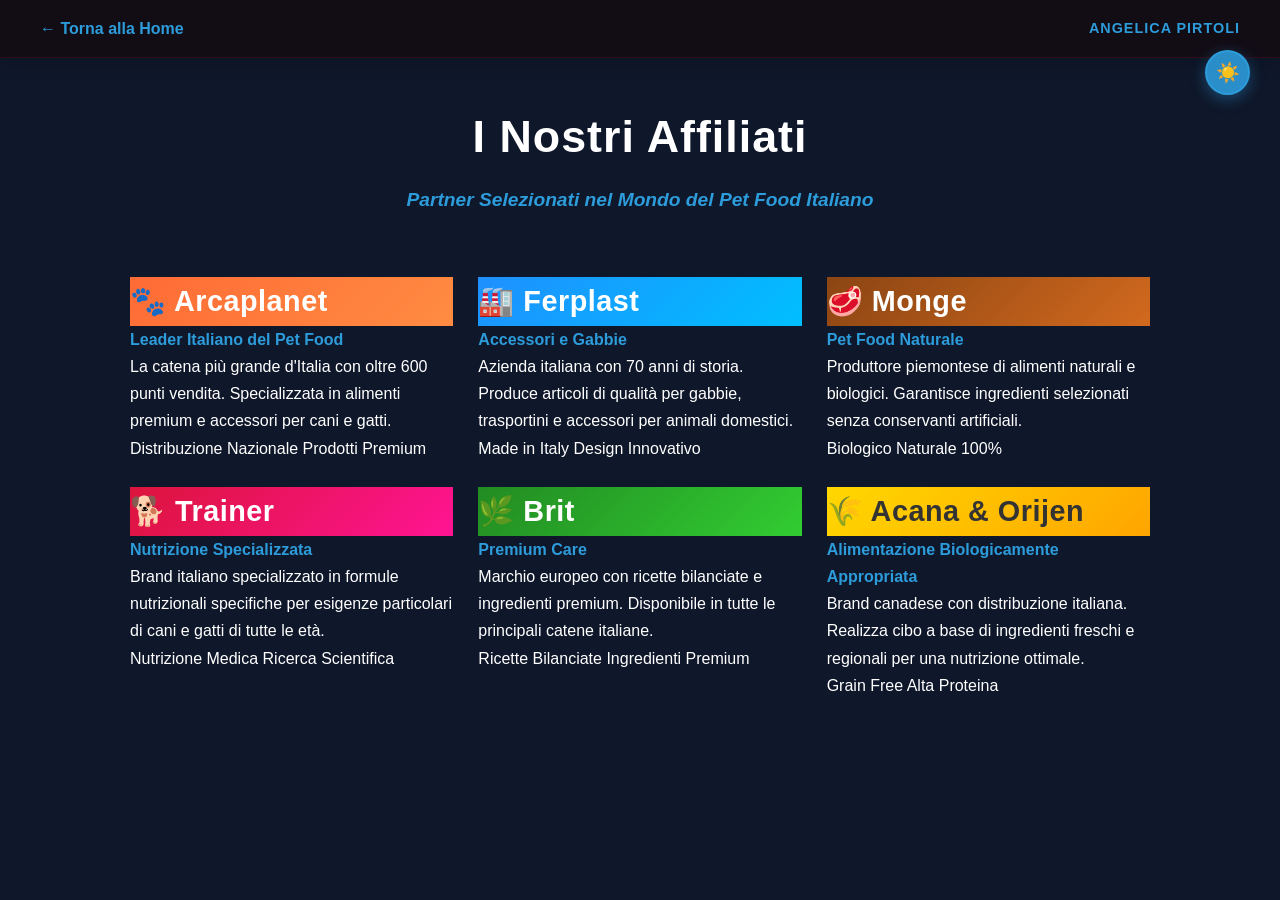
<file: storie_coscienza.html>
<!DOCTYPE html>
<html lang="it">
<head>
    <meta charset="UTF-8">
    <meta name="viewport" content="width=device-width, initial-scale=1.0">
    <title>I Nostri Affiliati - Sellalab</title>
    <link rel="stylesheet" href="style.css">
</head>
<body>
    <div class="page-transition-overlay"></div>
    
    <button id="theme-toggle" class="theme-toggle-btn">
        <span class="icon-sun">☀️</span>
        <span class="icon-moon">🌙</span>
    </button>
    
    <nav class="subpage-nav">
        <a href="index.html" class="back-btn">&larr; Torna alla Home</a>
        <span class="nav-page-title">Angelica Pirtoli</span>
    </nav>

    <main class="container subpage-content">
        
        <header class="animate-on-scroll" style="margin-bottom: 40px; text-align: center;">
            <h1 style="font-size: 2.8rem; letter-spacing: 1px;">I Nostri Affiliati</h1>
            <p class="subtitle" style="color: var(--accent-color); font-weight: bold; font-size: 1.2rem; margin-top: 10px;">
                Partner Selezionati nel Mondo del Pet Food Italiano
            </p>
        </header>

        <section class="animate-on-scroll" style="max-width: 1200px; margin: 0 auto 50px auto; padding: 0 20px;">
            <div style="display: grid; grid-template-columns: repeat(auto-fit, minmax(280px, 1fr)); gap: 25px;">
                <!-- Arcaplanet -->
                <div class="affiliate-card">
                    <div class="affiliate-header" style="background: linear-gradient(135deg, #FF6B35 0%, #FF8C42 100%);">
                        <h3 style="margin: 0; color: white; font-size: 1.8rem;">🐾 Arcaplanet</h3>
                    </div>
                    <div class="affiliate-content">
                        <p style="font-weight: bold; color: var(--accent-color);">Leader Italiano del Pet Food</p>
                        <p>La catena più grande d'Italia con oltre 600 punti vendita. Specializzata in alimenti premium e accessori per cani e gatti.</p>
                        <div class="affiliate-tags">
                            <span class="tag">Distribuzione Nazionale</span>
                            <span class="tag">Prodotti Premium</span>
                        </div>
                    </div>
                </div>

                <!-- Ferplast -->
                <div class="affiliate-card">
                    <div class="affiliate-header" style="background: linear-gradient(135deg, #1E90FF 0%, #00BFFF 100%);">
                        <h3 style="margin: 0; color: white; font-size: 1.8rem;">🏭 Ferplast</h3>
                    </div>
                    <div class="affiliate-content">
                        <p style="font-weight: bold; color: var(--accent-color);">Accessori e Gabbie</p>
                        <p>Azienda italiana con 70 anni di storia. Produce articoli di qualità per gabbie, trasportini e accessori per animali domestici.</p>
                        <div class="affiliate-tags">
                            <span class="tag">Made in Italy</span>
                            <span class="tag">Design Innovativo</span>
                        </div>
                    </div>
                </div>

                <!-- Monge -->
                <div class="affiliate-card">
                    <div class="affiliate-header" style="background: linear-gradient(135deg, #8B4513 0%, #D2691E 100%);">
                        <h3 style="margin: 0; color: white; font-size: 1.8rem;">🥩 Monge</h3>
                    </div>
                    <div class="affiliate-content">
                        <p style="font-weight: bold; color: var(--accent-color);">Pet Food Naturale</p>
                        <p>Produttore piemontese di alimenti naturali e biologici. Garantisce ingredienti selezionati senza conservanti artificiali.</p>
                        <div class="affiliate-tags">
                            <span class="tag">Biologico</span>
                            <span class="tag">Naturale 100%</span>
                        </div>
                    </div>
                </div>

                <!-- Trainer -->
                <div class="affiliate-card">
                    <div class="affiliate-header" style="background: linear-gradient(135deg, #DC143C 0%, #FF1493 100%);">
                        <h3 style="margin: 0; color: white; font-size: 1.8rem;">🐕 Trainer</h3>
                    </div>
                    <div class="affiliate-content">
                        <p style="font-weight: bold; color: var(--accent-color);">Nutrizione Specializzata</p>
                        <p>Brand italiano specializzato in formule nutrizionali specifiche per esigenze particolari di cani e gatti di tutte le età.</p>
                        <div class="affiliate-tags">
                            <span class="tag">Nutrizione Medica</span>
                            <span class="tag">Ricerca Scientifica</span>
                        </div>
                    </div>
                </div>

                <!-- Brit -->
                <div class="affiliate-card">
                    <div class="affiliate-header" style="background: linear-gradient(135deg, #228B22 0%, #32CD32 100%);">
                        <h3 style="margin: 0; color: white; font-size: 1.8rem;">🌿 Brit</h3>
                    </div>
                    <div class="affiliate-content">
                        <p style="font-weight: bold; color: var(--accent-color);">Premium Care</p>
                        <p>Marchio europeo con ricette bilanciate e ingredienti premium. Disponibile in tutte le principali catene italiane.</p>
                        <div class="affiliate-tags">
                            <span class="tag">Ricette Bilanciate</span>
                            <span class="tag">Ingredienti Premium</span>
                        </div>
                    </div>
                </div>

                <!-- Acana & Orijen -->
                <div class="affiliate-card">
                    <div class="affiliate-header" style="background: linear-gradient(135deg, #FFD700 0%, #FFA500 100%);">
                        <h3 style="margin: 0; color: #333; font-size: 1.8rem;">🌾 Acana & Orijen</h3>
                    </div>
                    <div class="affiliate-content">
                        <p style="font-weight: bold; color: var(--accent-color);">Alimentazione Biologicamente Appropriata</p>
                        <p>Brand canadese con distribuzione italiana. Realizza cibo a base di ingredienti freschi e regionali per una nutrizione ottimale.</p>
                        <div class="affiliate-tags">
                            <span class="tag">Grain Free</span>
                            <span class="tag">Alta Proteina</span>
                        </div>
                    </div>
                </div>
            </div>
        </section>
                </ul>
            </div>
        </section>

    </main>

    <script src="script.js"></script>
</body>
</html>
</file>
<file: style.css>
* {
    margin: 0;
    padding: 0;
    box-sizing: border-box;
}

:root {
    /* Tema Scuro (default) */
    --bg-principal: #0F172A;
    --bg-pattern: url("data:image/svg+xml,%3Csvg xmlns='http://www.w3.org/2000/svg' width='1' height='1' viewBox='0 0 100 18'%3E%3Cpath fill='%23ffffff' fill-opacity='0.05' d='M61.82 18c3.47-1.45 6.86-3.78 11.3-7.34C78 6.76 80.34 5.1 83.87 3.42 88.56 1.16 93.75 0 100 0v6.16C98.76 6.05 97.43 6 96 6c-9.59 0-14.23 2.23-23.13 9.34-1.28 1.03-2.39 1.9-3.4 2.66h-7.65zm-23.64 0H22.52c-1-.76-2.1-1.63-3.4-2.66C10.23 8.23 5.59 6 0 6V0c6.25 0 11.44 1.16 16.13 3.42 3.53 1.68 5.87 3.35 10.75 7.24 4.45 3.56 7.84 5.9 11.31 7.34zM61.82 0h7.66a39.57 39.57 0 0 1-7.34 4.58C57.44 6.84 52.25 8 46 8S34.56 6.84 29.87 4.58A39.57 39.57 0 0 1 22.52 0h7.66c1.2.8 2.54 1.53 4.07 2.2C38.08 4.1 41.9 5 46 5c4.1 0 7.92-.9 11.75-2.8 1.53-.68 2.87-1.4 4.07-2.2z'/%3E%3C/svg%3E");
    --bg-card: #1a2847;
    --text-main: #FFFFFF;
    --text-title: #FFFFFF;
    --text-muted: #E8E8E8;
    --accent-color: #2D9CDB;
    --accent-glow: rgba(230, 0, 38, 0.4);
    --accent-glow-inset: rgba(230, 0, 38, 0.1);
    --border-card: rgba(230, 0, 38, 0.2);
}

[data-theme="light"] {
    --bg-principal: #f7f7f9;
    /* Onde geometriche ricalibrate per essere più visibili */
    --bg-pattern: url("data:image/svg+xml,%3Csvg xmlns='http://www.w3.org/2000/svg' width='1' height='1' viewBox='0 0 100 18'%3E%3Cpath fill='%23000000' fill-opacity='0.1' d='M61.82 18c3.47-1.45 6.86-3.78 11.3-7.34C78 6.76 80.34 5.1 83.87 3.42 88.56 1.16 93.75 0 100 0v6.16C98.76 6.05 97.43 6 96 6c-9.59 0-14.23 2.23-23.13 9.34-1.28 1.03-2.39 1.9-3.4 2.66h-7.65zm-23.64 0H22.52c-1-.76-2.1-1.63-3.4-2.66C10.23 8.23 5.59 6 0 6V0c6.25 0 11.44 1.16 16.13 3.42 3.53 1.68 5.87 3.35 10.75 7.24 4.45 3.56 7.84 5.9 11.31 7.34zM61.82 0h7.66a39.57 39.57 0 0 1-7.34 4.58C57.44 6.84 52.25 8 46 8S34.56 6.84 29.87 4.58A39.57 39.57 0 0 1 22.52 0h7.66c1.2.8 2.54 1.53 4.07 2.2C38.08 4.1 41.9 5 46 5c4.1 0 7.92-.9 11.75-2.8 1.53-.68 2.87-1.4 4.07-2.2z'/%3E%3C/svg%3E");
    --bg-card: #ffffff;
    --text-main: #2d2d30;
    --text-title: #1c1c1e;
    --text-muted: #1c1c1e;
    --accent-color: #1c1c1e;
    --accent-glow: rgba(230, 0, 38, 0.4);
    --accent-glow-inset: rgba(230, 0, 38, 0.1);
    --border-card: rgba(230, 0, 38, 0.2);
}

body {
    /* Verdana per tutto il sito */
    font-family: Verdana, -apple-system, sans-serif;
    background-color: var(--bg-principal);
    background-image: var(--bg-pattern);
    color: var(--text-main);
    line-height: 1.7;
    transition: background-color 0.5s ease, color 0.5s ease, background-image 0.5s ease;
}

/* Regola generale per i titoli con Verdana */
h1, h2, h3, h4 {
    font-family: Verdana, sans-serif;
    font-weight: 700;
    letter-spacing: 0.5px;
}

/* Tocco di classe per il titolo della Hero e i titoli delle schede */
.hero h1 {
    font-size: 3.2rem;
    font-weight: 800;
    text-transform: uppercase;
    letter-spacing: 2px;
}

.card h3 {
    font-size: 1.8rem;
    font-weight: 700;
    margin-bottom: 15px;
    color: var(--text-title);
    transition: color 0.5s ease;
}
.container {
    max-width: 1100px;
    margin: 0 auto;
    padding: 40px 20px;
}

.text-center { 
    text-align: center; 
    margin-bottom: 50px; 
    color: var(--text-title); 
    transition: color 0.5s ease;
}

.hero {
    background-image: linear-gradient(rgba(0, 0, 0, 0.65), rgba(0, 0, 0, 0.85)), url('interior.jpg');
    background-size: cover;
    background-position: center;
    background-repeat: no-repeat;
    color: white;
    padding: 120px 20px;
    text-align: center;
    border-bottom: 2px solid var(--accent-color);
    transition: border-color 0.5s ease;
}

/* Banner Hero */
.banner-hero {
    padding: 80px 20px;
    background: url('image.png') calc(50% - 8px) calc(30% + 3px) / cover no-repeat;
    text-align: center;
    border-bottom: 3px solid var(--accent-color);
    transition: border-color 0.5s ease;
    position: relative;
    min-height: 420px;
    display: flex;
    align-items: center;
    justify-content: center;
}

.banner-hero-overlay {
    position: absolute;
    top: 0;
    left: 0;
    right: 0;
    bottom: 0;
    background: linear-gradient(rgba(0, 0, 0, 0.55), rgba(0, 0, 0, 0.55));
    z-index: 1;
}

.banner-hero-content {
    max-width: 1100px;
    margin: 0 auto;
    position: relative;
    z-index: 2;
}

.banner-logo-container {
    position: relative;
    display: inline-block;
    margin-bottom: 30px;
}

.banner-logo {
    max-width: 450px;
    height: auto;
    display: block;
    filter: drop-shadow(0 4px 12px rgba(45, 156, 219, 0.3));
    transition: filter 0.3s ease;
}

.banner-logo:hover {
    filter: drop-shadow(0 6px 16px rgba(45, 156, 219, 0.5));
}

.banner-title {
    font-family: 'Montserrat', sans-serif;
    font-size: clamp(3rem, 7vw, 5.5rem);
    font-weight: 800;
    line-height: 1.05;
    margin: 0 0 24px;
    color: #ffffff;
    text-transform: none;
    letter-spacing: -1px;
    text-shadow: 0 4px 18px rgba(0, 0, 0, 0.75), 0 1px 3px rgba(0, 0, 0, 0.9);
    transition: color 0.5s ease;
}

.banner-subtitle {
    font-family: 'Montserrat', sans-serif;
    max-width: 850px;
    margin: 0 auto;
    font-size: clamp(1.25rem, 3vw, 2rem);
    line-height: 1.45;
    color: #f8edf3;
    font-weight: 500;
    text-shadow: 0 2px 14px rgba(0, 0, 0, 0.35);
    transition: color 0.5s ease;
}

.banner-description {
    font-size: 1.1rem;
    max-width: 600px;
    margin: 0 auto 50px;
    color: var(--text-muted);
    transition: color 0.5s ease;
}

.banner-features {
    display: grid;
    grid-template-columns: repeat(3, 1fr);
    gap: 30px;
    margin-top: 40px;
}

.banner-feature {
    background: var(--bg-card);
    padding: 25px;
    border-radius: 10px;
    border: 1px solid var(--border-card);
    transition: transform 0.3s ease, background-color 0.5s ease, border-color 0.5s ease;
}

.banner-feature:hover {
    transform: translateY(-5px);
}

.banner-feature h3 {
    font-size: 1.3rem;
    margin-bottom: 12px;
    color: var(--text-title);
    transition: color 0.5s ease;
}

.banner-feature p {
    font-size: 0.95rem;
    color: var(--text-muted);
    transition: color 0.5s ease;
}

@media (max-width: 768px) {
    .banner-hero {
        padding: 50px 20px;
    }
    
    .banner-logo {
        max-width: 300px;
    }
    
    .banner-title {
        font-size: 2.5rem;
    }
    
    .banner-subtitle {
        font-size: 1.2rem;
    }
    
    .banner-features {
        grid-template-columns: 1fr;
    }
}

.hero h1 { font-size: 3rem; margin-bottom: 15px; text-shadow: 0 2px 4px rgba(0,0,0,0.8); }
.hero p { font-size: 1.2rem; opacity: 0.9; text-shadow: 0 1px 3px rgba(0,0,0,0.8); }

.hero-logo {
    max-width: 180px;
    height: auto;
    margin-bottom: 20px;
    display: inline-block;
    filter: drop-shadow(0 2px 8px rgba(0, 0, 0, 0.5));
}

.topics-list {
    display: flex;
    flex-direction: column;
    gap: 40px;
    margin-top: 20px;
}

.card {
    background: var(--bg-card);
    padding: 40px;
    border-radius: 16px;
    color: inherit;
    text-decoration: none;
    border: 1px solid var(--border-card);
    display: flex;
    flex-direction: row;
    align-items: center;
    justify-content: space-between;
    gap: 40px;
    animation: glow-pulse 2s infinite alternate;
    transition: transform 0.3s ease, border-color 0.3s ease, background-color 0.5s ease, box-shadow 0.3s ease;
}

.card-content {
    flex: 1;
}

.card h3 { 
    font-size: 1.8rem; 
    color: var(--text-title); 
    margin-bottom: 15px; 
    transition: color 0.5s ease; 
}

.card h3.section-title {
    position: relative;
    width: fit-content;
    max-width: 100%;
    padding-bottom: 12px;
    margin-bottom: 20px;
    font-family: 'Montserrat', sans-serif;
    font-size: clamp(1.8rem, 3vw, 2.4rem);
    font-weight: 800;
    line-height: 1.15;
    letter-spacing: -0.035em;
}

.card h3.section-title::after {
    content: '';
    position: absolute;
    bottom: 0;
    left: 0;
    height: 4px;
    border-radius: 4px;
}

.title-accent {
    transition: color 0.5s ease, text-shadow 0.5s ease;
}

.title-voices .title-accent {
    color: #d6a64f;
    text-shadow: 0 2px 12px rgba(214, 166, 79, 0.24);
}

.card h3.section-title.title-voices::after {
    width: 175px;
    background: linear-gradient(90deg, #d6a64f, rgba(214, 166, 79, 0.18));
}

.title-stories .title-accent {
    color: #b48ae8;
    text-shadow: 0 2px 12px rgba(180, 138, 232, 0.24);
}

.card h3.section-title.title-stories::after {
    width: 220px;
    background: linear-gradient(90deg, #b48ae8, rgba(180, 138, 232, 0.12));
}

.title-stereotypes .title-accent {
    color: #f04b5f;
    text-shadow: 0 2px 12px rgba(240, 75, 95, 0.24);
}

.card h3.section-title.title-stereotypes::after {
    width: 220px;
    height: 4px;
    border-radius: 4px;
    background: linear-gradient(90deg, #f04b5f, rgba(240, 75, 95, 0.18));
}

.title-help .title-accent {
    color: #53c5a5;
    text-shadow: 0 2px 12px rgba(83, 197, 165, 0.22);
}

.card h3.section-title.title-help::after {
    width: 185px;
    background: repeating-linear-gradient(90deg, #53c5a5 0 14px, transparent 14px 19px);
}

.card h3.section-title.code-red-title {
    display: flex;
    flex-wrap: wrap;
    align-items: baseline;
    gap: 0 0.25em;
    font-size: clamp(2rem, 3.5vw, 2.8rem);
    text-transform: uppercase;
}

.code-red-highlight {
    color: #e60026;
    text-shadow: 0 3px 14px rgba(230, 0, 38, 0.22);
}

.card h3.section-title.code-red-title::after {
    width: 220px;
    background: linear-gradient(90deg, #e60026, rgba(230, 0, 38, 0.25));
}

[data-theme="light"] .title-voices .title-accent {
    color: #96650e;
}

[data-theme="light"] .title-stories .title-accent {
    color: #7541a8;
}

[data-theme="light"] .title-stereotypes .title-accent {
    color: #c6283e;
}

[data-theme="light"] .title-help .title-accent {
    color: #14785f;
}

.card p { 
    font-size: 1.1rem; 
    color: var(--text-muted); 
    margin-bottom: 25px; 
    transition: color 0.5s ease; 
}

.read-more { 
    color: var(--accent-color); 
    font-weight: 800; 
    font-size: 1rem; 
    text-transform: uppercase; 
    letter-spacing: 1px; 
    position: relative;
    display: inline-block;
    padding-bottom: 2px;
}

/* Crea la linea nascosta sotto il testo */
.read-more::after {
    content: '';
    position: absolute;
    width: 0;
    height: 2px;
    bottom: 0;
    left: 0;
    background-color: var(--accent-color);
    transition: width 0.4s ease; /* Animazione fluida */
}

/* Quando passi sulla card, la linea si allunga */
.card:hover .read-more::after {
    width: 100%;
}

.card-image {
    width: 390px;
    height: 285px;
    object-fit: cover;
    border-radius: 12px;
    flex-shrink: 0;
    box-shadow: 0 8px 25px rgba(0,0,0,0.25);
    /* Aggiunta la transizione per lo zoom */
    transition: transform 0.6s cubic-bezier(0.25, 0.46, 0.45, 0.94);
}

.code-red-image {
    width: 390px;
    height: 285px;
    object-fit: cover;
    flex-shrink: 0;
    border-radius: 12px;
    box-shadow: 0 8px 25px rgba(0, 0, 0, 0.25);
    transition: transform 0.6s cubic-bezier(0.25, 0.46, 0.45, 0.94);
}

/* Quando passi sopra la CARD, l'immagine al suo interno zooma */
.card:hover .card-image {
    transform: scale(1.05);
}

.card:hover .code-red-image {
    transform: scale(1.05);
}

.card:hover {
    border-color: var(--accent-color);
    box-shadow: 0 0 30px var(--accent-glow), inset 0 0 15px var(--accent-glow-inset) !important;
    animation: none;
    /* transform: translateY(-8px); Rimosso perché ora lo fa il 3D! */
}

@keyframes glow-pulse {
    0% {
        box-shadow: 0 0 5px rgba(230, 0, 38, 0.2), inset 0 0 2px rgba(230, 0, 38, 0.05);
    }
    100% {
        box-shadow: 0 0 15px rgba(230, 0, 38, 0.6), inset 0 0 5px rgba(230, 0, 38, 0.2);
    }
}

@keyframes heroTextReveal {
    0% {
        opacity: 0;
        transform: translateY(30px);
        filter: blur(10px);
    }
    100% {
        opacity: 1;
        transform: translateY(0);
        filter: blur(0);
    }
}

.hero-title-animate {
    /* Il browser userà questa animazione per sovrascrivere lo stile in linea dell'HTML */
    animation: heroTextReveal 1.2s cubic-bezier(0.22, 1, 0.36, 1) forwards;
    animation-delay: 0.6s;
}

.hero-p-animate {
    animation: heroTextReveal 1.2s cubic-bezier(0.22, 1, 0.36, 1) forwards;
    animation-delay: 0.9s; /* Appare poco dopo */
}

/* Classe per il Titolo Principale (Veloce) */
.hero-title-animate {
    opacity: 0; /* Parte invisibile */
    animation: heroTextReveal 1.2s cubic-bezier(0.22, 1, 0.36, 1) forwards;
    animation-delay: 0.6s; /* Aspetta che finisca la transizione di pagina */
}

/* Classe per il Sottotitolo (Leggermente ritardato per effetto stagger) */
.hero-p-animate {
    opacity: 0; /* Parte invisibile */
    animation: heroTextReveal 1.2s cubic-bezier(0.22, 1, 0.36, 1) forwards;
    animation-delay: 0.9s; /* Appare poco dopo il titolo */
}

.subpage-nav {
    position: sticky;
    top: 0;
    left: 0;
    width: 100%;
    
    /* Spazio interno alla barra */
    padding: 15px 40px; 
    
    /* Allinea gli elementi (Home a sinistra, eventuale titolo a destra) */
    display: flex;
    justify-content: space-between;
    align-items: center;
    
    /* Effetto Vetro SFOCATO (Default Scuro) */
    background: rgba(20, 10, 15, 0.75); 
    backdrop-filter: blur(12px);
    -webkit-backdrop-filter: blur(12px);
    
    /* Bordino inferiore sottile bordeaux e ombra */
    border-bottom: 1px solid rgba(141, 19, 36, 0.25);
    box-shadow: 0 4px 20px rgba(0, 0, 0, 0.2);
    
    /* FONDAMENTALE: Fa rimanere la barra SOPRA a tutto il resto (anche alle card 3D) */
    z-index: 9999; 
    transition: background 0.3s ease;
}

/* Gestione della barra fissa per il TEMA CHIARO */
[data-theme="light"] .subpage-nav {
    background: rgba(255, 255, 255, 0.8);
    border-bottom: 1px solid rgba(0, 0, 0, 0.1);
    box-shadow: 0 4px 20px rgba(0, 0, 0, 0.05);
}

/* Stile per un eventuale titolo dentro la barra */
.nav-page-title {
    font-family: Verdana, sans-serif;
    font-weight: 700;
    font-size: 0.9rem;
    letter-spacing: 1px;
    color: var(--accent-color);
    text-transform: uppercase;
}

.back-btn { text-decoration: none; color: var(--accent-color); font-weight: 600; transition: color 0.3s; }
.back-btn:hover { color: var(--text-title); }

.subpage-content article { 
    max-width: 800px; 
    margin: 40px auto; 
    background: var(--bg-card); 
    padding: 40px; 
    border-radius: 12px; 
    border: 1px solid var(--border-card);
    box-shadow: 0 10px 30px rgba(0,0,0,0.08); 
    transition: background-color 0.5s ease, border-color 0.5s ease;
}

.subpage-content h1 { color: var(--text-title); font-size: 2.5rem; margin-bottom: 10px; transition: color 0.5s ease; }
.subtitle { font-size: 1.1rem; font-style: italic; color: var(--text-muted); margin-bottom: 20px; transition: color 0.5s ease; }
blockquote { border-left: 4px solid var(--accent-color); padding-left: 20px; font-style: italic; margin: 30px 0; color: var(--text-main); font-size: 1.2rem; background: var(--accent-glow); padding: 20px; border-radius: 0 8px 8px 0; transition: border-color 0.5s ease, background-color 0.5s ease, color 0.5s ease; }
hr { border: 0; height: 1px; background: var(--border-card); margin: 20px 0; transition: background-color 0.5s ease; }

.animate-on-scroll {
    opacity: 0;
    transform: translateY(40px);
    filter: blur(10px); /* Parte sfocato */
    transition: opacity 0.8s ease-out, transform 0.8s ease-out, filter 0.8s ease-out;
}

.animate-on-scroll.is-visible {
    opacity: 1;
    transform: translateY(0);
    filter: blur(0); /* Diventa nitido */
}
.theme-toggle-btn {
    position: fixed;
    top: 50px;        
    right: 30px;      
    z-index: 10000;   
    background: rgba(45, 156, 219, 0.9);
    border: 2px solid var(--accent-color);
    color: #ffffff;
    padding: 10px;
    border-radius: 50%;
    cursor: pointer;
    width: 45px;
    height: 45px;
    display: flex;
    align-items: center;
    justify-content: center;
    font-size: 1.2rem;
    box-shadow: 0 4px 15px rgba(45, 156, 219, 0.4);
    transition: transform 0.3s ease, background-color 0.5s ease, border-color 0.5s ease;
}

.theme-toggle-btn:hover {
    transform: scale(1.15);
    background: rgba(45, 156, 219, 1);
    box-shadow: 0 6px 20px rgba(45, 156, 219, 0.6);
}

/* ==========================================================================
   BARRA SOCIAL MEDIA
   ========================================================================== */
.social-bar {
    position: fixed;
    top: 20px;
    left: 30px;
    display: flex;
    gap: 15px;
    z-index: 10001;
    align-items: center;
}

.social-link {
    display: flex;
    align-items: center;
    justify-content: center;
    width: 40px;
    height: 40px;
    border-radius: 50%;
    background: rgba(45, 156, 219, 0.85);
    border: 2px solid var(--accent-color);
    color: #ffffff;
    text-decoration: none;
    font-weight: bold;
    font-size: 0.9rem;
    transition: all 0.3s ease;
    box-shadow: 0 4px 12px rgba(45, 156, 219, 0.3);
}

.social-link:hover {
    background: rgba(45, 156, 219, 1);
    transform: scale(1.2) translateY(-3px);
    box-shadow: 0 6px 20px rgba(45, 156, 219, 0.5);
}

.social-link i {
    font-size: 1.1rem;
}

/* Adattamento per tema chiaro */
[data-theme="light"] .social-link {
    background: rgba(139, 30, 47, 0.85);
    border-color: var(--accent-color);
    box-shadow: 0 4px 12px rgba(139, 30, 47, 0.3);
}

[data-theme="light"] .social-link:hover {
    background: rgba(139, 30, 47, 1);
    box-shadow: 0 6px 20px rgba(139, 30, 47, 0.5);
}

/* ==========================================================================
   FEATURE CARDS - Mappatura, Logistica Smart, Distribuzione
   ========================================================================== */
.feature-card {
    position: relative;
    overflow: hidden;
    cursor: pointer;
    transition: all 0.4s cubic-bezier(0.34, 1.56, 0.64, 1);
}

.feature-card::before {
    content: '';
    position: absolute;
    top: 0;
    left: 0;
    right: 0;
    bottom: 0;
    background: linear-gradient(135deg, rgba(45, 156, 219, 0.2) 0%, rgba(39, 174, 96, 0.1) 100%);
    opacity: 0;
    transition: opacity 0.4s ease;
    pointer-events: none;
    border-radius: 20px;
}

.feature-card:hover {
    transform: translateY(-15px) scale(1.05);
    box-shadow: 0 25px 50px rgba(45, 156, 219, 0.4), 
                inset 0 1px 0 rgba(255, 255, 255, 0.2);
    border-color: var(--accent-color);
}

.feature-card:hover::before {
    opacity: 1;
}

.feature-card h3 {
    position: relative;
    z-index: 1;
    transition: all 0.4s ease;
}

.feature-card:hover h3 {
    color: var(--accent-color);
    text-shadow: 0 0 20px rgba(45, 156, 219, 0.3);
    transform: scale(1.1);
}

.feature-card p {
    position: relative;
    z-index: 1;
    transition: all 0.4s ease;
}

.feature-card:hover p {
    color: var(--text-title);
    font-weight: 500;
}

/* Animazione di ingresso per le feature cards */
.feature-card {
    animation: slideInUp 0.6s ease-out forwards;
}

.feature-card:nth-child(1) { animation-delay: 0.1s; }
.feature-card:nth-child(2) { animation-delay: 0.2s; }
.feature-card:nth-child(3) { animation-delay: 0.3s; }

@keyframes slideInUp {
    from {
        opacity: 0;
        transform: translateY(30px);
    }
    to {
        opacity: 1;
        transform: translateY(0);
    }
}
.icon-sun { display: block !important; }
.icon-moon { display: none !important; }

/* STATO IN MODALITÀ CHIARA: Nasconde il sole e mostra la luna per tornare notte */
[data-theme="light"] .icon-sun { display: none !important; }
[data-theme="light"] .icon-moon { display: block !important; }

@media (max-width: 768px) {
    .card {
        flex-direction: column-reverse;
        padding: 24px;
        gap: 24px;
    }
    .card-image {
        width: 100%;
        height: auto;
        aspect-ratio: 390 / 285;
    }
    .code-red-image {
        width: 100%;
        height: auto;
        aspect-ratio: 390 / 285;
    }
}
/* Copertura per la transizione di pagina */
.page-transition-overlay {
    position: fixed;
    top: 0;
    left: 0;
    width: 100vw;
    height: 100vh;
    background-color: var(--bg-principal);
    z-index: 9999;
    pointer-events: none; /* Non blocca i clic quando è invisibile */
    opacity: 1; /* Parte coprendo la pagina all'avvio */
    transition: opacity 0.5s ease-in-out;
}

/* Classe che si attiva quando usciamo dalla pagina */
.page-transition-overlay.is-exiting {
    opacity: 1;
    pointer-events: all;
}

/* Animazione di ingresso per il corpo della nuova pagina */
body {
    animation: fadeInPage 0.6s ease-in-out forwards;
}

@keyframes fadeInPage {
    from {
        opacity: 0;
    }
    to {
        opacity: 1;
    }
}

/* ==========================================================================
   LAYOUT SPLIT & EFFETTO GLASS (Per le pagine interne)
   ========================================================================== */

/* Contenitore a due colonne */
.split-container {
    display: flex;
    gap: 40px;
    max-width: 1200px;
    margin: 40px auto;
    padding: 0 20px;
    align-items: stretch;
}

/* Colonna Testo: Effetto Trasparenza Glassmorphism (Default Scuro) */
.text-column-glass {
    flex: 1;
    background: rgba(25, 10, 15, 0.55); /* Sfondo scuro trasparente */
    backdrop-filter: blur(16px);        /* Sfocatura stile iOS */
    -webkit-backdrop-filter: blur(16px);
    border: 1px solid rgba(141, 19, 36, 0.3); /* Bordino bordeaux */
    border-radius: 20px;
    padding: 40px;
    box-shadow: 0 15px 35px rgba(0, 0, 0, 0.3);
}

.text-column-glass p {
    color: #e0e0e0;
    line-height: 1.8;
    margin-bottom: 20px;
}

/* Adattamento Effetto Vetro per il TEMA CHIARO */
[data-theme="light"] .text-column-glass {
    background: rgba(255, 255, 255, 0.65); /* Vetro bianco trasparente */
    border: 1px solid rgba(141, 19, 36, 0.15);
    box-shadow: 0 15px 35px rgba(0, 0, 0, 0.05);
}

[data-theme="light"] .text-column-glass p {
    color: #2d2d2d; /* Testo scuro per leggere al sole */
}

/* ==========================================================================
   SLIDER IMMAGINI (CAROSELLO)
   ========================================================================== */
.slider-column {
    flex: 1;
    display: flex;
    align-items: center;
}

.image-slider {
    position: relative;
    width: 100%;
    height: 450px;
    overflow: hidden;
    border-radius: 20px;
    box-shadow: 0 15px 35px rgba(0, 0, 0, 0.4);
    border: 1px solid rgba(255, 255, 255, 0.1);
}

.slider-track {
    display: flex;
    width: 300%; /* Spazio per 3 immagini */
    height: 100%;
    transition: transform 0.6s cubic-bezier(0.25, 1, 0.5, 1);
}

.slide {
    width: 33.333%;
    height: 100%;
}

.slide img {
    width: 100%;
    height: 100%;
    object-fit: cover;
}

/* Frecce del Carosello */
.slider-btn {
    position: absolute;
    top: 50%;
    transform: translateY(-50%);
    background: rgba(141, 19, 36, 0.7);
    backdrop-filter: blur(5px);
    border: none;
    color: white;
    font-size: 1.2rem;
    padding: 12px 18px;
    cursor: pointer;
    border-radius: 50%;
    transition: all 0.3s ease;
    z-index: 10;
}

.slider-btn:hover {
    background: #8d1324;
    transform: translateY(-50%) scale(1.1);
}

.prev-btn { left: 15px; }
.next-btn { right: 15px; }

/* Responsive: sui telefoni va tutto a una colonna */
@media (max-width: 900px) {
    .split-container {
        flex-direction: column;
    }
    .image-slider {
        height: 300px;
    }
}

/* Effetto Cinema: da leggermente scura/desaturata a vivida e attiva */
.subpage-content section div div img {
    filter: brightness(0.7) grayscale(0.2);
    transition: filter 0.4s ease, transform 0.6s cubic-bezier(0.25, 1, 0.5, 1);
}

.subpage-content section div div:hover img {
    filter: brightness(1) grayscale(0); /* Torna perfettamente colorata e luminosa */
    transform: scale(1.05) rotate(1deg); /* Si inclina di 1 grado per dare dinamismo */
}

/* ==========================================================================
   SBLOCCO DEI NUOVI LAYOUT PER LE PAGINE INTERNE
   ========================================================================== */

/* 1. PAGINA PIRTOLI (Mosaico in alto, testo sotto) */
.subpage-content {
    display: flex;
    flex-direction: column;
}

/* Forziamo il contenitore a tutta larghezza per il testo sotto il mosaico */
.subpage-content > section {
    width: 100%;
    clear: both;
}

/* Animazione Hover per il Mosaico di Pirtoli */
.subpage-content section div div img {
    transition: transform 0.5s cubic-bezier(0.25, 1, 0.5, 1);
}
.subpage-content section div div:hover img {
    transform: scale(1.05);
}
.subpage-content section div div {
    transition: transform 0.4s ease, box-shadow 0.4s ease, border-color 0.4s ease;
}
.subpage-content section div div:hover {
    transform: translateY(-5px);
    box-shadow: 0 15px 30px rgba(141, 19, 36, 0.35);
    border-color: rgba(141, 19, 36, 0.6) !important;
}


/* 2. PAGINA ECOMAFIA (Griglia a 3 Card) */
/* Riannulliamo il flex della colonna vetro standard solo dove serve una griglia */
@media (min-width: 901px) {
    .eco-card.text-column-glass {
        flex: none !important; /* Impedisce che si allarghi come la colonna di Borsellino */
        width: 100%;
    }
}


/* 3. PAGINA PORTO SELVAGGIO (Layout Giornalistico a 2 colonne di testo) */
.text-column-glass div h2, 
.text-column-glass div h3 {
    margin-top: 0;
}


/* 4. PAGINA BENI CULTURALI (Asimmetrico Editoriale) */
/* Regola per evitare che la sezione foto collassi o si comporti come lo slider standard */
.art-img-box img {
    width: 100%;
    height: 100%;
    object-fit: cover;
    transition: transform 0.5s ease;
}
.art-img-box:hover img {
    transform: scale(1.03);
}


/* ==========================================================================
   RESPONSIVE GENERALE (Sui telefoni va tutto in colonna singola)
   ========================================================================== */
@media (max-width: 900px) {
    .subpage-content style, 
    .text-column-glass[style*="display: grid"], 
    div[style*="display: grid"] {
        grid-template-columns: 1fr !important; /* Forza la colonna singola sui telefoni */
    }
    
    .split-container {
        flex-direction: column !important;
    }
    
    .art-img-box {
        width: 100% !important;
        height: 250px !important;
    }
}
</file>
